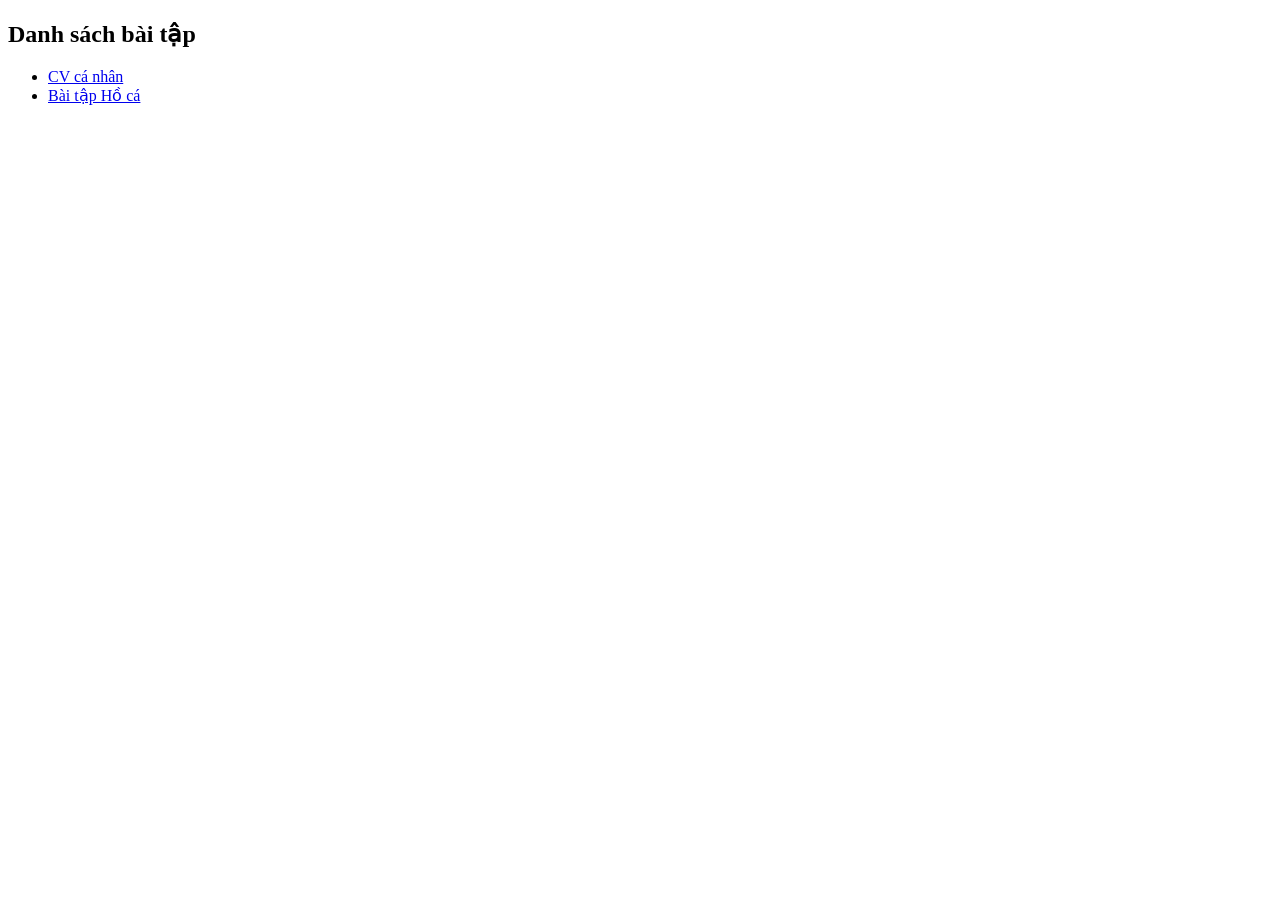
<file: index.html>
<!DOCTYPE html>
<html lang="en">
<head>
    <meta charset="UTF-8">
    <meta name="viewport" content="width=device-width, initial-scale=1.0">
    <title>Bài tập cá nhân</title>
</head>
<body>
    <h2>Danh sách bài tập</h2>

    <ul>
        <li>
            <a href="CV cá nhân/cv.html">CV cá nhân</a>
        </li>

        <li>
            <a href="Hồ cá/ho_ca.html">Bài tập Hồ cá</a>
        </li>
    </ul>

</body>
</html>
</file>
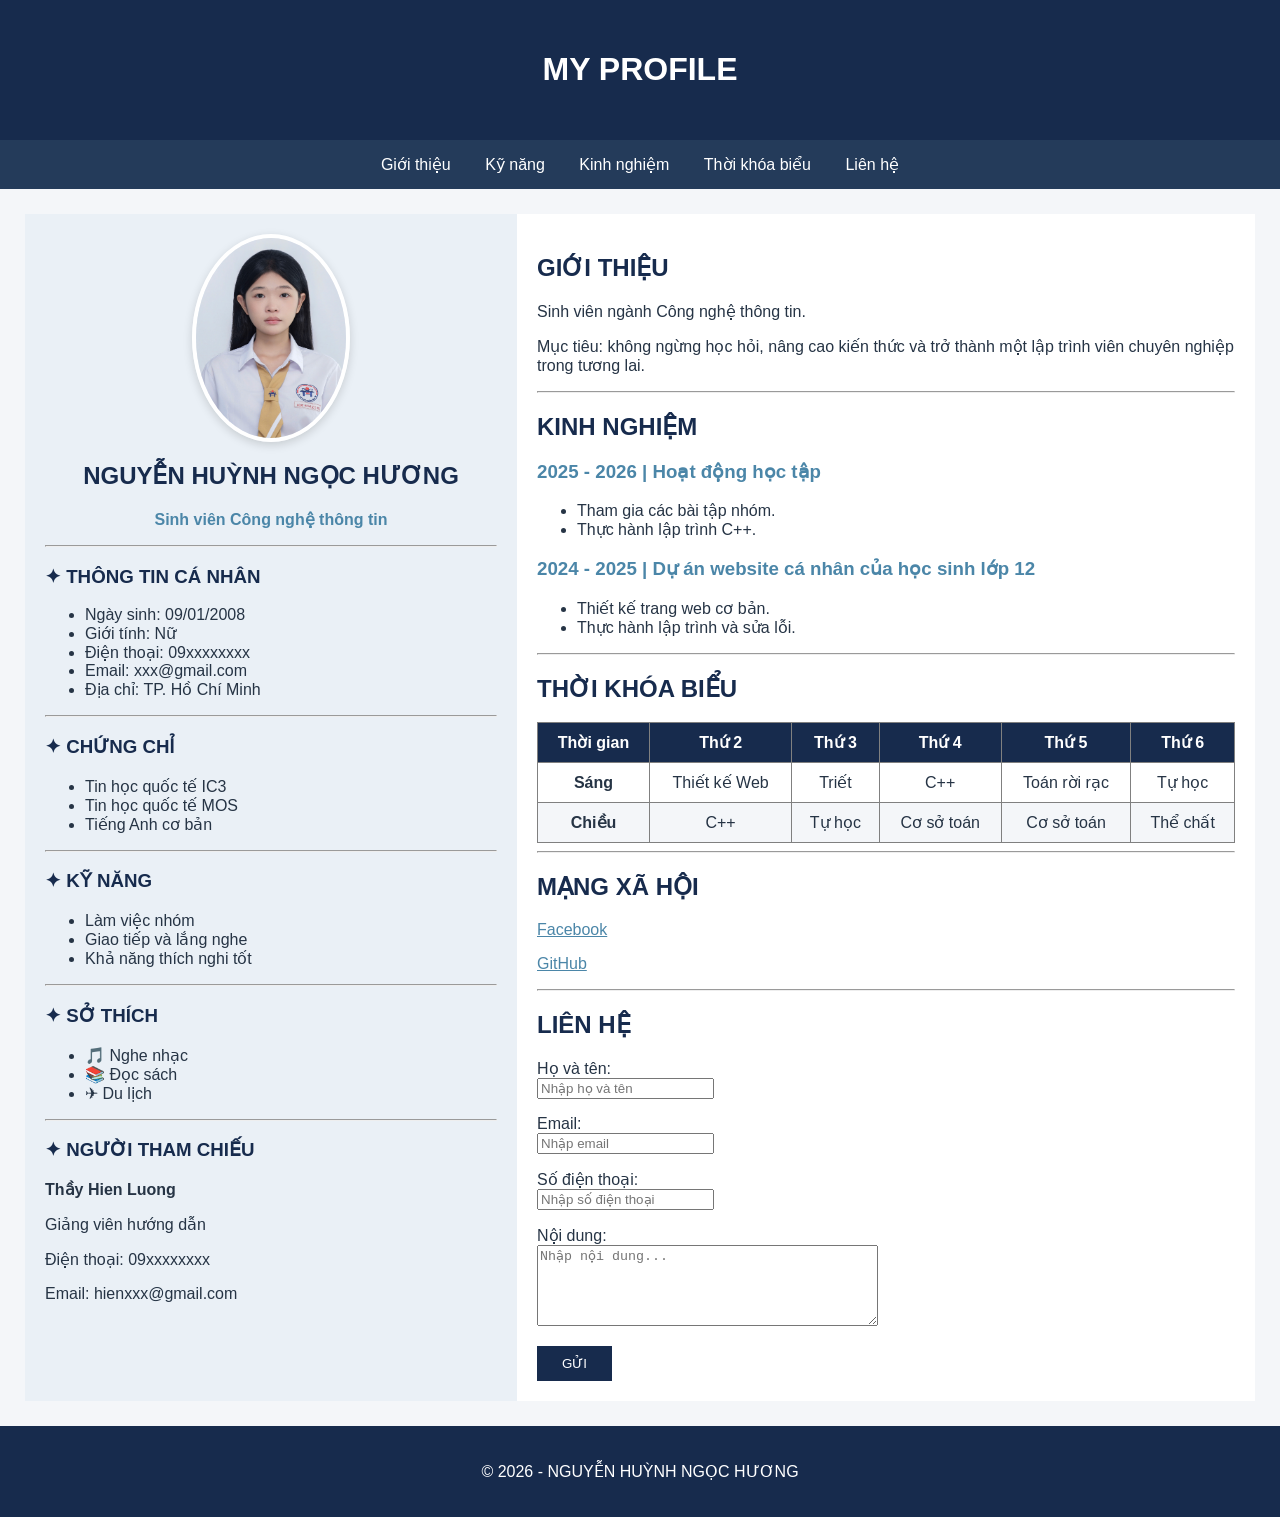
<file: CV cá nhân/cv.html>
<!DOCTYPE html>
<html lang="vi">
<head>
    <meta charset="UTF-8">
    <meta name="viewport" content="width=device-width, initial-scale=1.0">
    <title>My Personal CV</title>
</head>

<body style="
    margin: 0;
    background-color: #F4F6F9;
    color: #263445;
    font-family: Arial, sans-serif;">

<header style="
    background-color: #172B4D;
    color: white;
    text-align: center;
    padding: 30px;">
    <h1>MY PROFILE</h1>
</header>

<nav style="
    background-color: #243B5A;
    text-align: center;
    padding: 15px;">
    <a href="#gioithieu" style="color:white; margin:15px; text-decoration:none;">Giới thiệu</a>
    <a href="#kynang" style="color:white; margin:15px; text-decoration:none;">Kỹ năng</a>
    <a href="#kinhnghiem" style="color:white; margin:15px; text-decoration:none;">Kinh nghiệm</a>
    <a href="#thoikhoabieu" style="color:white; margin:15px; text-decoration:none;">Thời khóa biểu</a>
    <a href="#lienhe" style="color:white; margin:15px; text-decoration:none;">Liên hệ</a>
</nav>

<main style="padding: 25px;">

<table width="100%" cellpadding="20" cellspacing="0"
       style="background-color:white; border-collapse:collapse;">

<tr>

<!-- CỘT TRÁI -->
<td width="40%" valign="top"
    style="background-color:#EAF0F6;">

    <section style="text-align:center;">

        <img src="images/chandung.jpg"alt="Ảnh đại diện"
        width="150"
        height="200"
        style="
        display: block;
        margin: 0 auto 20px auto;
        border-radius: 50%;
        object-fit: cover;
        object-position: center;
        border: 4px solid white;
        box-shadow: 0 3px 10px rgba(0,0,0,0.15);">

        <h2 style="color:#172B4D;">
            NGUYỄN HUỲNH NGỌC HƯƠNG
        </h2>

        <p style="color:#4B86A8; font-weight:bold;">
            Sinh viên Công nghệ thông tin
        </p>

    </section>

    <hr>

    <section>
        <h3 style="color:#172B4D;">✦ THÔNG TIN CÁ NHÂN</h3>

        <ul>
            <li> Ngày sinh: 09/01/2008</li>
            <li> Giới tính: Nữ</li>
            <li> Điện thoại: 09xxxxxxxx</li>
            <li> Email: xxx@gmail.com</li>
            <li> Địa chỉ: TP. Hồ Chí Minh</li>
        </ul>
    </section>

    <hr>

    <section>
        <h3 style="color:#172B4D;">✦ CHỨNG CHỈ</h3>

        <ul>
            <li>Tin học quốc tế IC3</li>
            <li>Tin học quốc tế MOS</li>
            <li>Tiếng Anh cơ bản</li>
        </ul>
    </section>

    <hr>

    <section id="kynang">
        <h3 style="color:#172B4D;">✦ KỸ NĂNG</h3>

        <ul>
            <li>Làm việc nhóm</li>
            <li>Giao tiếp và lắng nghe</li>
            <li>Khả năng thích nghi tốt</li>
        </ul>
    </section>

    <hr>

    <section>
        <h3 style="color:#172B4D;">✦ SỞ THÍCH</h3>

        <ul>
            <li>🎵 Nghe nhạc</li>
            <li>📚 Đọc sách</li>
            <li>✈ Du lịch</li>
        </ul>
    </section>

    <hr>

    <section>
        <h3 style="color:#172B4D;">✦ NGƯỜI THAM CHIẾU</h3>

        <p><b>Thầy Hien Luong</b></p>
        <p>Giảng viên hướng dẫn</p>
        <p>Điện thoại: 09xxxxxxxx</p>
        <p>Email: hienxxx@gmail.com</p>
    </section>

</td>

<!-- CỘT PHẢI -->
<td width="60%" valign="top">

    <section id="gioithieu">
        <h2 style="color:#172B4D;">
            GIỚI THIỆU
        </h2>

        <article>
            <p>
                Sinh viên ngành Công nghệ thông tin.
            </p>

            <p>
                Mục tiêu: không ngừng học hỏi,
                nâng cao kiến thức và trở thành một lập trình viên
                chuyên nghiệp trong tương lai.
            </p>
        </article>
    </section>

    <hr>

    <section id="kinhnghiem">
        <h2 style="color:#172B4D;">
            KINH NGHIỆM
        </h2>

        <article>
            <h3 style="color:#4B86A8;">
                2025 - 2026 | Hoạt động học tập
            </h3>
            
            <ul>
                <li>Tham gia các bài tập nhóm.</li>
                <li>Thực hành lập trình C++.</li>
            </ul>
        </article>

        <article>
            <h3 style="color:#4B86A8;">
                2024 - 2025 | Dự án website cá nhân của học sinh lớp 12
            </h3>

            <ul>
                <li>Thiết kế trang web cơ bản.</li>
                <li>Thực hành lập trình và sửa lỗi.</li>
            </ul>
            
        </article>
    </section>

    <hr>

    <section id="thoikhoabieu">
        <h2 style="color:#172B4D;">
            THỜI KHÓA BIỂU
        </h2>

        <table border="1" cellpadding="10"
               width="100%"
               style="border-collapse:collapse; text-align:center;">

            <tr style="background-color:#172B4D; color:white;">
                <th>Thời gian</th>
                <th>Thứ 2</th>
                <th>Thứ 3</th>
                <th>Thứ 4</th>
                <th>Thứ 5</th>
                <th>Thứ 6</th>
            </tr>

            <tr>
                <td><b>Sáng</b></td>
                <td>Thiết kế Web</td>
                <td>Triết</td>
                <td>C++</td>
                <td>Toán rời rạc</td>
                <td>Tự học</td>
            </tr>

            <tr style="background-color:#F4F6F9;">
                <td><b>Chiều</b></td>
                <td>C++</td>
                <td>Tự học</td>
                <td>Cơ sở toán</td>
                <td>Cơ sở toán</td>
                <td>Thể chất</td>
            </tr>

        </table>
    </section>

    <hr>

    <section>
        <h2 style="color:#172B4D;">MẠNG XÃ HỘI</h2>

        <p>
            <a href="https://www.facebook.com/ngchng.ouo"
               target="_blank"
               style="color:#4B86A8;">
                Facebook
            </a>
        </p>

        <p>
            <a href="https://github.com/ngchngouo"
               target="_blank"
               style="color:#4B86A8;">
                GitHub
            </a>
        </p>
    </section>

    <hr>

    <section id="lienhe">
        <h2 style="color:#172B4D;">
            LIÊN HỆ
        </h2>

        <form action="#" method="post">

            <p>
                Họ và tên:
                <br>
                <input type="text"
                       name="hoten"
                       placeholder="Nhập họ và tên"
                       required>
            </p>

            <p>
                Email:
                <br>
                <input type="email"
                       name="email"
                       placeholder="Nhập email"
                       required>
            </p>

            <p>
                Số điện thoại:
                <br>
                <input type="tel"
                       name="sodienthoai"
                       placeholder="Nhập số điện thoại">
            </p>

            <p>
                Nội dung:
                <br>
                <textarea name="noidung"
                          rows="5"
                          cols="40"
                          placeholder="Nhập nội dung..."
                          required></textarea>
            </p>

            <button type="submit"
                    style="
                    background-color:#172B4D;
                    color:white;
                    padding:10px 25px;
                    border:0;
                    cursor:pointer;
                    ">
                GỬI
            </button>

        </form>
    </section>

</td>
</tr>
</table>

</main>

<footer style="
    background-color:#172B4D;
    color:white;
    text-align:center;
    padding:20px;
">
    <p>© 2026 - NGUYỄN HUỲNH NGỌC HƯƠNG</p>
</footer>

</body>
</html>
</file>
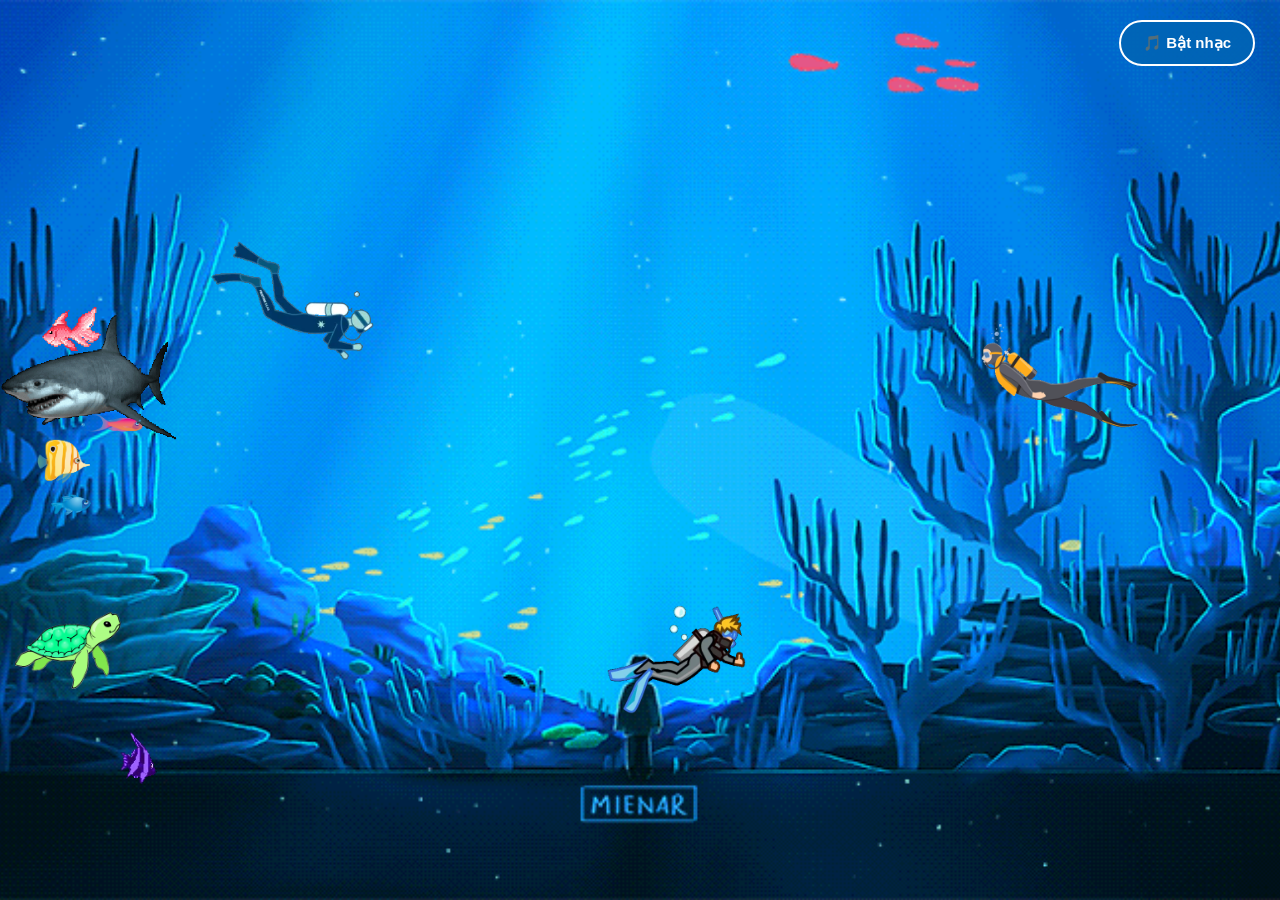
<file: Hồ cá/ho_ca.html>
<!DOCTYPE html>
<html lang="vi">
<head>
    <meta charset="UTF-8">
    <meta name="viewport" content="width=device-width, initial-scale=1.0">

    <title>Hồ Cá Vui Nhộn</title>

    <link rel="stylesheet" href="mystyle.css">
</head>

<body>
    <!--nhạc--> 
    <audio id="music" src="images/music.mp4" loop></audio>

    <script src="script.js"></script>

    <div id="content"> 

        <!--nút tắt mở--> 
        <div class="controls">
            <button id="musicBtn" onclick="toggleMusic()">
                🎵 Bật nhạc
            </button>
        </div>

       
        <div id="shark">
            <img src="images/shark.gif" alt="Cá mập">
        </div>

       
        <div id="turtle">
            <img src="images/turtle.gif" alt="Rùa biển">
        </div>

      
        <div id="diver1">
            <img src="images/diver1.webp" alt="Thợ lặn 1">
        </div>

        <div id="diver2">
            <img src="images/diver2.webp" alt="Thợ lặn 2">
        </div>

        <div id="diver3">
            <img src="images/diver3.gif" alt="Thợ lặn 3">
        </div>

        
        <div id="jellyfish1">
            <img src="images/jellyfish1.gif" alt="Sứa biển 1">
        </div>
        
        <div id="jellyfish2">
            <img src="images/jellyfish2.webp" alt="Sứa biển 2">
        </div>

      
        <div id="fish1">
            <img src="images/fish1.gif" alt="Cá nhỏ 1">
        </div>

        <div id="fish2">
            <img src="images/fish2.webp" alt="Cá nhỏ 2">
        </div>

        
        <div id="school1">
            <img src="images/fishschool1.gif" alt="Đàn cá 1">
        </div>

    </div>
</body>
</html>
</file>
<file: Hồ cá/mystyle.css>
/* bao quát */
* {
    margin: 0;
    padding: 0;
    box-sizing: border-box;
}

body {
    overflow: hidden;
}

/* khung hồ cá */
#content {
    width: 100%;
    height: 100vh;

    position: relative;
    overflow: hidden;

    background-image: url("images/background.gif");
    background-size: cover;
    background-position: center;
    background-repeat: no-repeat;
}

#content img {
    width: 100%;
    height: 100%;
    object-fit: contain;
}

/* nút mở tắt */ 

.controls {
    position: absolute;
    top: 20px;
    right: 25px;
    z-index: 1000;
}

.controls button {
    padding: 12px 22px;

    border: 2px solid white;
    border-radius: 25px;

    background: rgba(0, 100, 180, 0.85);
    color: white;

    font-size: 15px;
    font-weight: bold;

    cursor: pointer;
    transition: 0.3s;
}

.controls button:hover {
    background: #00bfff;
    transform: scale(1.1);
}


#shark {
    position: absolute;
    top: 35%;
    left: 0;
    width: 200px;

    animation: swim 8s linear infinite alternate;
}

#shark img {
    width: 100%;
    height: auto;
}

@keyframes swim {
    0% {
        left: -140px;
        transform: scaleX(-1);
    }

    49.9% {
        left: calc(100% - 140px);
        transform: scaleX(-1);
    }

    50% {
        left: calc(100% - 140px);
        transform: scaleX(1);
    }

    100% {
        left: -140px;
        transform: scaleX(1);
    }
}


#turtle {
    position: absolute;

    width: 140px;
    height: 110px;

    top: 65%;

    animation: Turtle 18s linear infinite;
}

@keyframes Turtle {

    0% {
        left: -140px;
        transform: scaleX(1);
    }

    49.9% {
        left: calc(100% - 140px);
        transform: scaleX(1);
    }

    50% {
        left: calc(100% - 140px);
        transform: scaleX(-1);
    }

    100% {
        left: -140px;
        transform: scaleX(-1);
    }
}


#diver1 {
    position: absolute;

    width: 200px;
    height: 230px;

    left: 15%;
    top: 20%;

    animation: Diver1 8s ease-in-out infinite;
}

@keyframes Diver1 {

    0%, 100% {
        top: 20%;
    }

    50% {
        top: 55%;
    }
}


#diver2 {
    position: absolute;

    width: 200px;
    height: 230px;

    left: 45%;
    top: 60%;

    animation: Diver2 11s ease-in-out infinite;
}

@keyframes Diver2 {

    0%, 100% {
        top: 60%;
    }

    50% {
        top: 25%;
    }
}


#diver3 {
    position: absolute;

    width: 200px;
    height: 230px;

    left: 75%;
    top: 30%;

    animation: Diver3 14s ease-in-out infinite;
}

@keyframes Diver3 {

    0%, 100% {
        left: 75%;
        top: 30%;
    }

    50% {
        left: 65%;
        top: 65%;
    }
}


#jellyfish1 {
    position: absolute;

    width: 145px;
    height: 130px;

    left: 30%;
    bottom: -130px;

    animation: Jellyfish 13s linear infinite;
}

@keyframes Jellyfish {

    0% {
        bottom: -130px;
    }

    100% {
        bottom: 110%;
    }
}


#jellyfish2 {
    position: absolute;

    width: 145px;
    height: 130px;

    left: 70%;
    bottom: -130px;

    animation: Jellyfish 13s linear infinite;
}

@keyframes Jellyfish {

    0% {
        bottom: -130px;
    }

    100% {
        bottom: 110%;
    }
}



#fish1 {
    position: absolute;

    width: 190px;
    height: 170px;

    top: 25%;

    animation: Fish1 12s linear infinite;
}

@keyframes Fish1 {

    0% {
        left: -90px;
        transform: scaleX(1);
    }

    49.9% {
        left: calc(100% - 90px);
        transform: scaleX(1);
    }

    50% {
        left: calc(100% - 90px);
        transform: scaleX(-1);
    }

    100% {
        left: -90px;
        transform: scaleX(-1);
    }
}



#fish2 {
    position: absolute;

    width: 190px;
    height: 170px;

    top: 75%;

    animation: Fish2 15s linear infinite;
}

@keyframes Fish2 {

    0% {
        left: calc(100% - 110px);
        transform: scaleX(-1);
    }

    49.9% {
        left: 0;
        transform: scaleX(-1);
    }

    50% {
        left: 0;
        transform: scaleX(1);
    }

    100% {
        left: calc(100% - 110px);
        transform: scaleX(1);
    }
}



#school1 {
    position: absolute;

    width: 180px;
    height: 120px;

    top: 45%;

    animation: School1 17s linear infinite;
}

@keyframes School1 {

    0% {
        left: -180px;
        transform: scaleX(1);
    }

    49.9% {
        left: calc(100% - 180px);
        transform: scaleX(1);
    }

    50% {
        left: calc(100% - 180px);
        transform: scaleX(-1);
    }

    100% {
        left: -180px;
        transform: scaleX(-1);
    }
}
</file>
